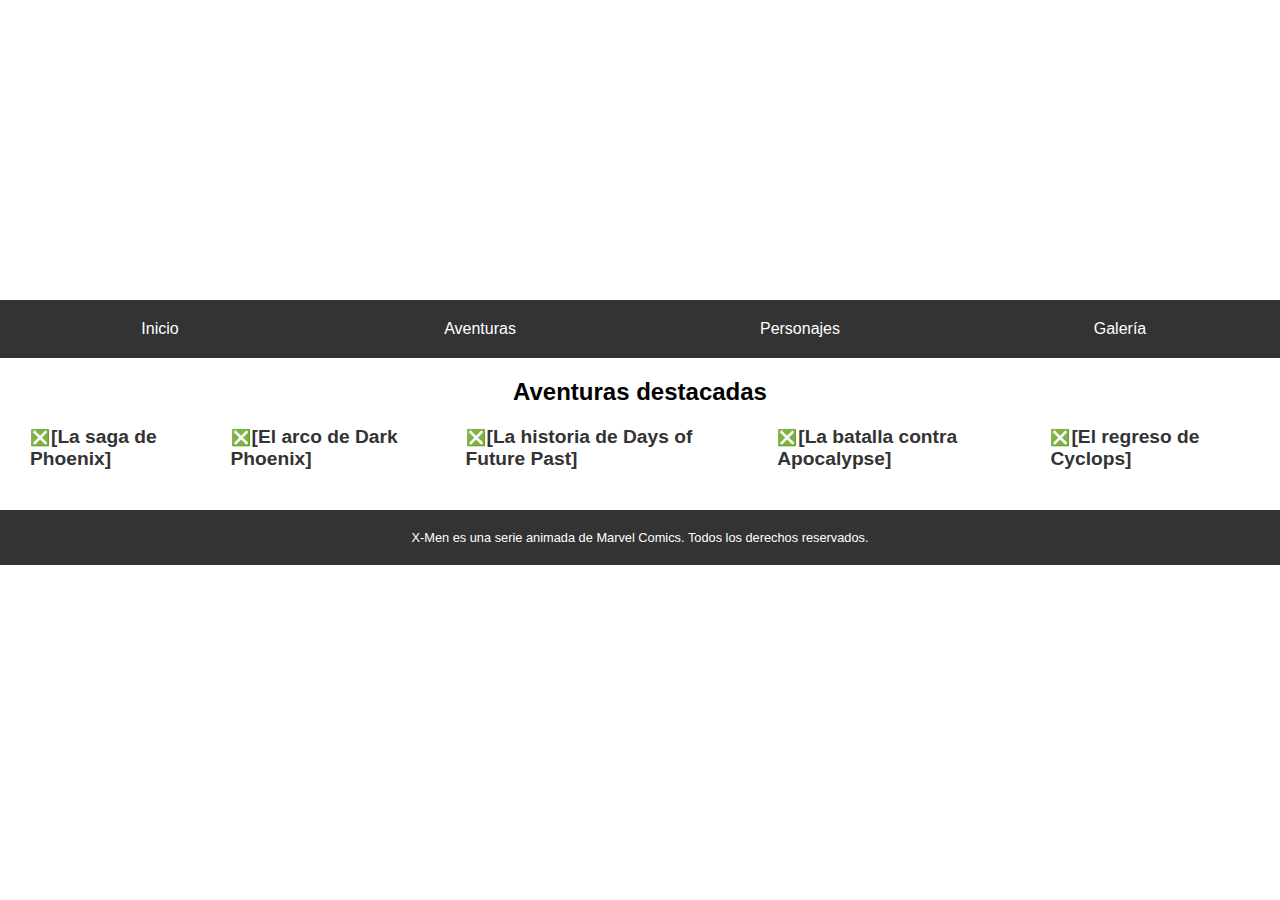
<file: index.html>
<!DOCTYPE html>
<html>
  <head>
    <title>Aventuras de los X-Men</title>
    <link rel="stylesheet" href="style.css" />
  </head>
  <body>
    <header>
      <h1>Aventuras de los X-Men</h1>
    </header>
    <nav>
      <ul>
        <li><a href="#">Inicio</a></li>
        <li><a href="#">Aventuras</a></li>
        <li><a href="#">Personajes</a></li>
        <li><a href="#">Galería</a></li>
      </ul>
    </nav>
    <main>
      <section>
        <h2>Aventuras destacadas</h2>
        <ul>
          <li><a href="#">La saga de Phoenix</a></li>
          <li><a href="#">El arco de Dark Phoenix</a></li>
          <li><a href="#">La historia de Days of Future Past</a></li>
          <li><a href="#">La batalla contra Apocalypse</a></li>
          <li><a href="#">El regreso de Cyclops</a></li>
        </ul>
      </section>
    </main>
    <footer>
      <p>
        X-Men es una serie animada de Marvel Comics. Todos los derechos
        reservados.
      </p>
    </footer>
  </body>
</html>
</file>
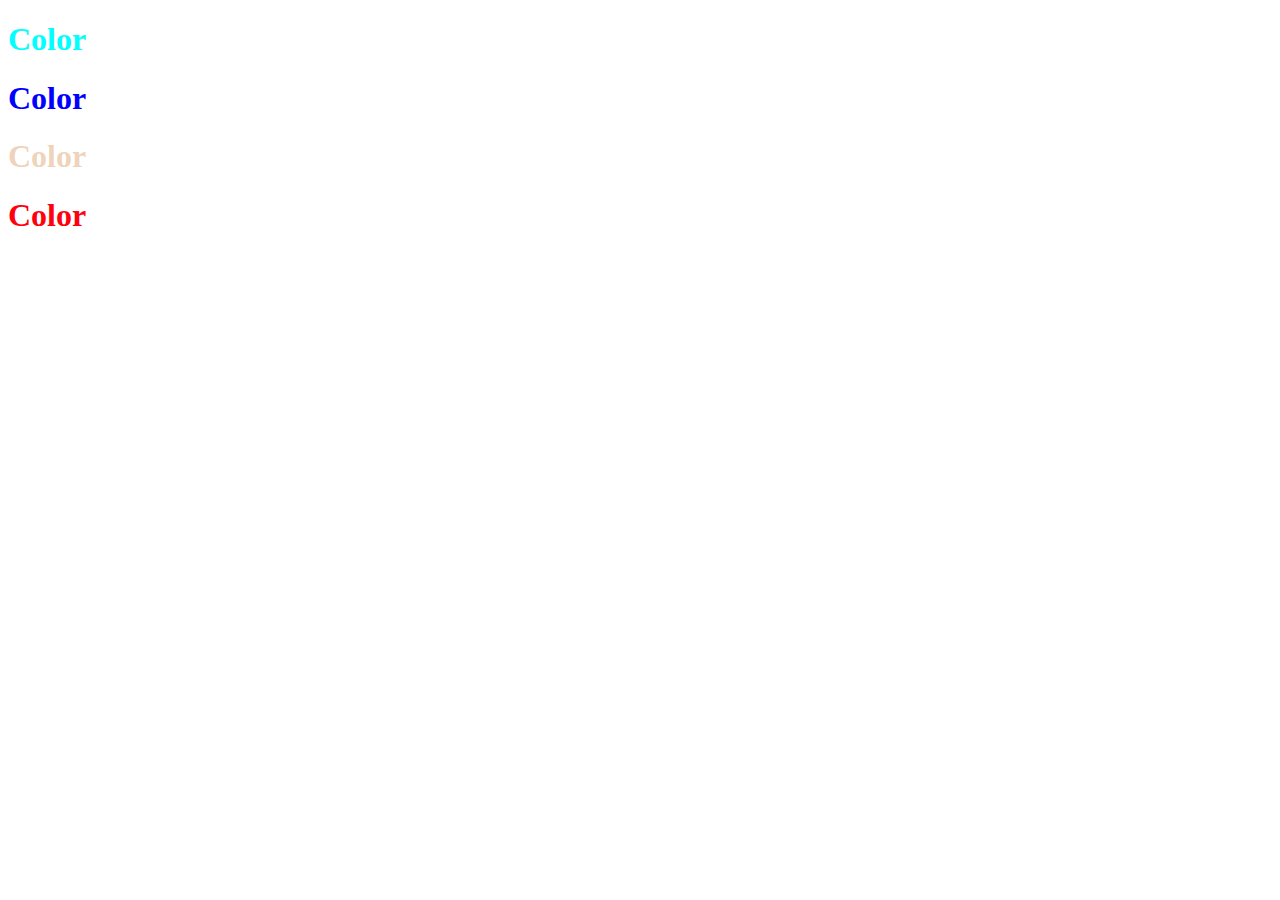
<file: 04-colores/index.html>
<!DOCTYPE html>
<html lang="en">
<head>
  <meta charset="UTF-8">
  <meta http-equiv="X-UA-Compatible " content="IE=edge">
  <meta name="viewport" content="width=device-width, initial-scale=1.0">
  <link rel="stylesheet" href="style.css">
  <title>Colores</title>
</head>
<body>
  <h1 class="name_color">Color</h1>
  <h1 class="name_rgb">Color</h1>
  <h1 class="name_rgba">Color</h1>
  <h1 class="name_hex">Color</h1>
</body>
</html>
</file>
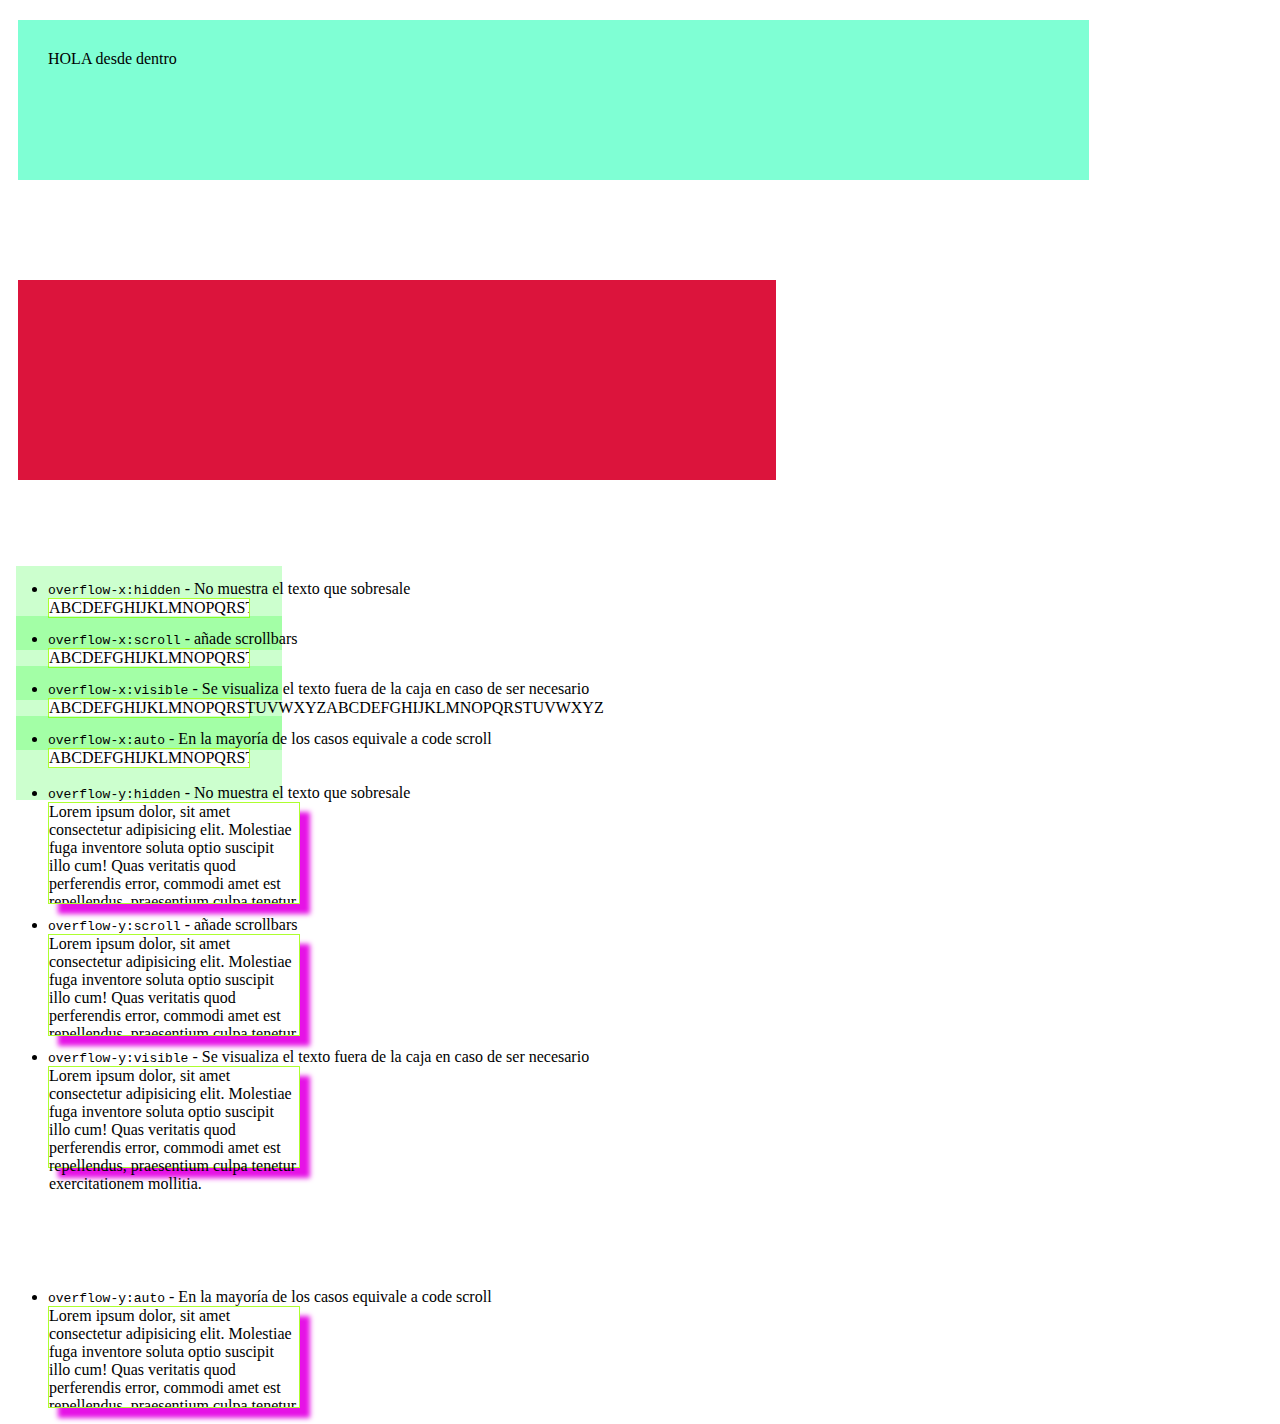
<file: 06-modelo-caja/index.html>
<!DOCTYPE html>
<html lang="en">
<head>
  <meta charset="UTF-8">
  <meta name="viewport" content="width=device-width, initial-scale=1.0">
  <meta http-equiv="X-UA-Compatible" content="IE=edge">
  <link rel="stylesheet" href="style.css">
  <title>Document</title>
</head>
<body>
  <div class="container_one">
    <div class="content">HOLA desde dentro</div>
  </div>
  <div class="container_two"></div>
  <ul>
    <li><code>overflow-x:hidden</code> - No muestra el texto que sobresale
      <div id="div1">
        ABCDEFGHIJKLMNOPQRSTUVWXYZABCDEFGHIJKLMNOPQRSTUVWXYZ
      </div>
    </li>
    <li><code>overflow-x:scroll</code> - añade scrollbars
      <div id="div2">
        ABCDEFGHIJKLMNOPQRSTUVWXYZABCDEFGHIJKLMNOPQRSTUVWXYZ
      </div>
    </li>
    <li><code>overflow-x:visible</code> - Se visualiza el texto fuera de la caja en caso de ser necesario
      <div id="div3">
        ABCDEFGHIJKLMNOPQRSTUVWXYZABCDEFGHIJKLMNOPQRSTUVWXYZ
      </div>
    </li>
    <li><code>overflow-x:auto</code> - En la mayoría de los casos equivale a code scroll
      <div id="div4">
        ABCDEFGHIJKLMNOPQRSTUVWXYZABCDEFGHIJKLMNOPQRSTUVWXYZ
      </div>
    </li>
  </ul>
  <ul>
    <li><code>overflow-y:hidden</code> - No muestra el texto que sobresale
      <div id="div1-y">
        Lorem ipsum dolor, sit amet consectetur adipisicing elit. Molestiae fuga inventore soluta optio suscipit illo cum! Quas veritatis quod perferendis error, commodi amet est repellendus, praesentium culpa tenetur exercitationem mollitia.
      </div>
    </li>
    <li><code>overflow-y:scroll</code> - añade scrollbars
      <div id="div2-y">
        Lorem ipsum dolor, sit amet consectetur adipisicing elit. Molestiae fuga inventore soluta optio suscipit illo cum! Quas veritatis quod perferendis error, commodi amet est repellendus, praesentium culpa tenetur exercitationem mollitia.
      </div>
    </li>
    <li><code>overflow-y:visible</code> - Se visualiza el texto fuera de la caja en caso de ser necesario
      <div id="div3-y">
        Lorem ipsum dolor, sit amet consectetur adipisicing elit. Molestiae fuga inventore soluta optio suscipit illo cum! Quas veritatis quod perferendis error, commodi amet est repellendus, praesentium culpa tenetur exercitationem mollitia.
      </div>
    </li>
    <li><code>overflow-y:auto</code> - En la mayoría de los casos equivale a code scroll
      <div id="div4-y">
        Lorem ipsum dolor, sit amet consectetur adipisicing elit. Molestiae fuga inventore soluta optio suscipit illo cum! Quas veritatis quod perferendis error, commodi amet est repellendus, praesentium culpa tenetur exercitationem mollitia.
      </div>
    </li>
  </ul>
</body>
</html>
</file>
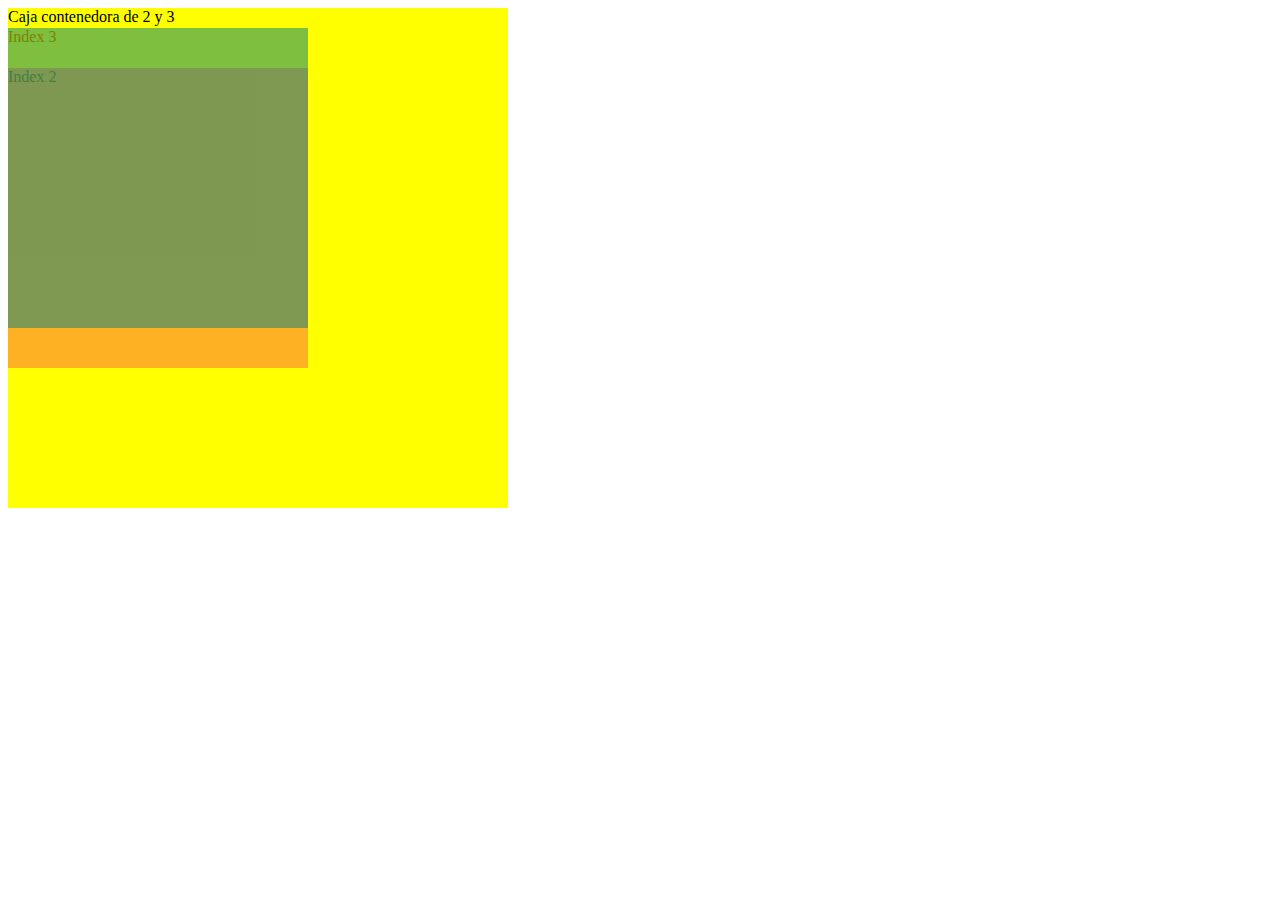
<file: 08-positions/index.html>
<!DOCTYPE html>
<html lang="en">
<head>
  <meta charset="UTF-8">
  <meta name="viewport" content="width=device-width, initial-scale=1.0">
  <link rel="stylesheet" href="style.css">
  <title>Positions</title>
</head>
<body>
  <!--<div class="relative">Position relative
    <div class="absolute">Position absolute</div>
  </div>
  <div class="container">
    <p>Hola estudiantes</p>
    <div class="box-one">FIXED</div>
    <p>Adiós estudiantes</p>
  </div>-->

  <!--<nav>
    <ul>
      <li>Home</li>
      <li>About</li>
      <li>Contact</li>
    </ul>
  </nav>
  <p>Lorem ipsum dolor sit, amet consectetur adipisicing elit. Quo, provident ea. Ex amet repellat perferendis accusamus corrupti fugit nemo ipsam provident eaque, esse nobis at vel quasi odit non rerum?</p>

  <p>Lorem ipsum dolor sit amet consectetur adipisicing elit. Officia minima fuga quasi veniam assumenda, quos nihil, consequuntur quis praesentium quibusdam non? Animi est ea minus sapiente amet reprehenderit similique? Corporis.</p>

  <p>Lorem ipsum dolor sit amet consectetur adipisicing elit. Eligendi vitae totam rem rerum, adipisci repellendus commodi, error neque iure inventore amet! Sapiente, alias accusamus? Aliquam sunt praesentium maxime cumque omnis?</p>

  <p>Lorem ipsum dolor, sit amet consectetur adipisicing elit. Consequatur, voluptatibus culpa provident distinctio voluptatum expedita a laudantium, possimus commodi unde dolore assumenda animi hic velit dignissimos voluptas nam ducimus. Aperiam.</p>
  <p>Lorem ipsum dolor, sit amet consectetur adipisicing elit. Consequatur, voluptatibus culpa provident distinctio voluptatum expedita a laudantium, possimus commodi unde dolore assumenda animi hic velit dignissimos voluptas nam ducimus. Aperiam.</p>
  <p>Lorem ipsum dolor, sit amet consectetur adipisicing elit. Consequatur, voluptatibus culpa provident distinctio voluptatum expedita a laudantium, possimus commodi unde dolore assumenda animi hic velit dignissimos voluptas nam ducimus. Aperiam.</p>
  <p>Lorem ipsum dolor, sit amet consectetur adipisicing elit. Consequatur, voluptatibus culpa provident distinctio voluptatum expedita a laudantium, possimus commodi unde dolore assumenda animi hic velit dignissimos voluptas nam ducimus. Aperiam.</p>
  <p>Lorem ipsum dolor, sit amet consectetur adipisicing elit. Consequatur, voluptatibus culpa provident distinctio voluptatum expedita a laudantium, possimus commodi unde dolore assumenda animi hic velit dignissimos voluptas nam ducimus. Aperiam.</p>
  <p>Lorem ipsum dolor, sit amet consectetur adipisicing elit. Consequatur, voluptatibus culpa provident distinctio voluptatum expedita a laudantium, possimus commodi unde dolore assumenda animi hic velit dignissimos voluptas nam ducimus. Aperiam.</p>
  <p>Lorem ipsum dolor, sit amet consectetur adipisicing elit. Consequatur, voluptatibus culpa provident distinctio voluptatum expedita a laudantium, possimus commodi unde dolore assumenda animi hic velit dignissimos voluptas nam ducimus. Aperiam.</p>
  <p>Lorem ipsum dolor, sit amet consectetur adipisicing elit. Consequatur, voluptatibus culpa provident distinctio voluptatum expedita a laudantium, possimus commodi unde dolore assumenda animi hic velit dignissimos voluptas nam ducimus. Aperiam.</p>
  <p>Lorem ipsum dolor, sit amet consectetur adipisicing elit. Consequatur, voluptatibus culpa provident distinctio voluptatum expedita a laudantium, possimus commodi unde dolore assumenda animi hic velit dignissimos voluptas nam ducimus. Aperiam.</p>
  <p>Lorem ipsum dolor, sit amet consectetur adipisicing elit. Consequatur, voluptatibus culpa provident distinctio voluptatum expedita a laudantium, possimus commodi unde dolore assumenda animi hic velit dignissimos voluptas nam ducimus. Aperiam.</p>
  <p>Lorem ipsum dolor, sit amet consectetur adipisicing elit. Consequatur, voluptatibus culpa provident distinctio voluptatum expedita a laudantium, possimus commodi unde dolore assumenda animi hic velit dignissimos voluptas nam ducimus. Aperiam.</p>-->
  <div class="index-zero">
    Caja contenedora de 2 y 3
    <div class="index-primary">Index 2</div>
    <div class="index-secondary"> Index 3</div>
  </div>

</body>
</html>
</file>
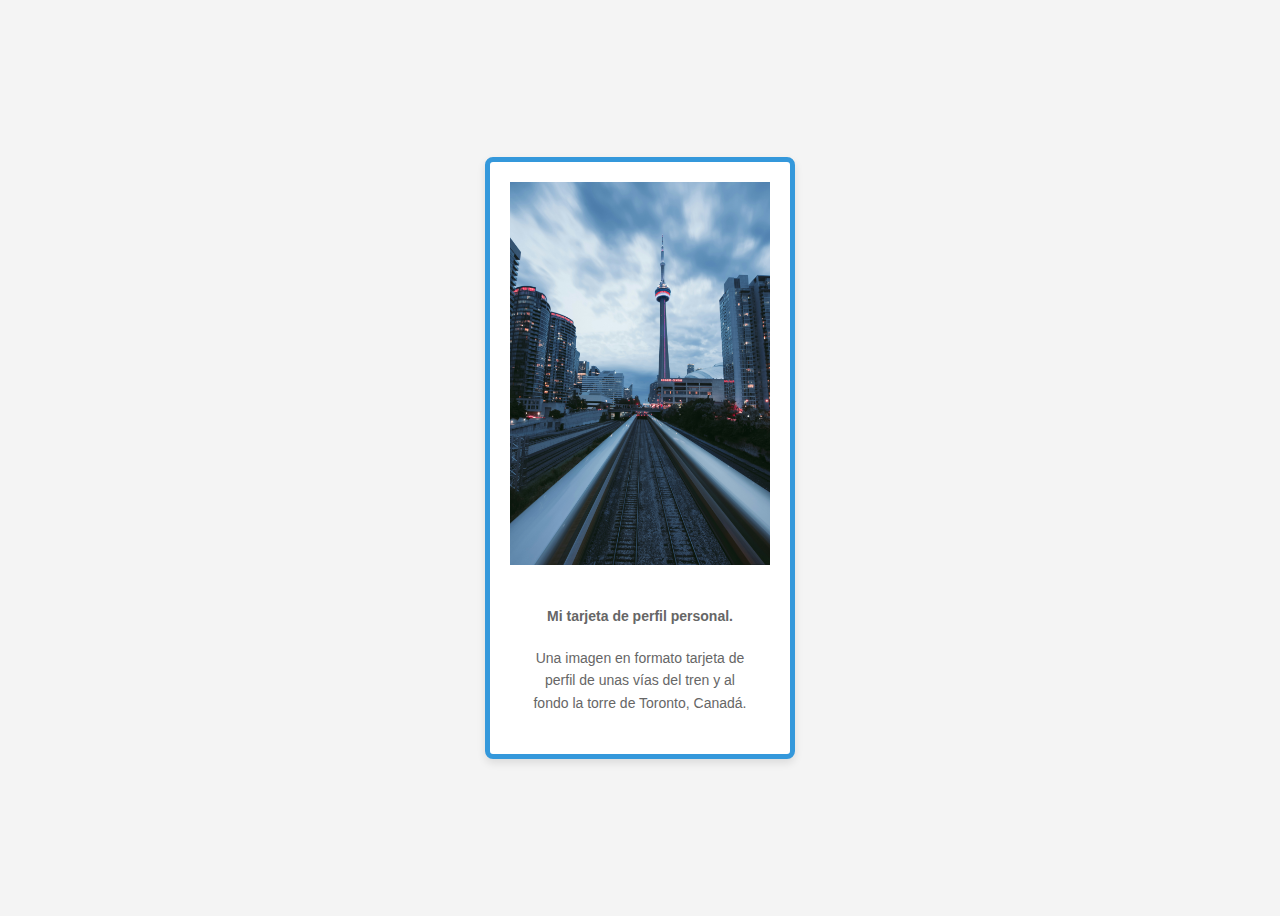
<file: 05-tamaño y contenido/reto/index.html>
<!DOCTYPE html>
<html lang="en">
<head>
  <meta charset="UTF-8">
  <meta name="viewport" content="width=device-width, initial-scale=1.0">
  <link rel="stylesheet" href="style.css">
  <title>Tarjeta de Perfil</title>
</head>
<body>
  <div class="profile_card">
    <img src="/touann-gatouillat-vergos-dSBJv66Yjlk-unsplash.jpg" alt="Imagen de una tarjeta de perfil">
    <div class="profile_info">
      <h2>Mi tarjeta de perfil personal.</h2>
      <p>Una imagen en formato tarjeta de perfil de unas vías del tren y al fondo la torre de Toronto, Canadá.</p>
    </div>
  </div>
</body>
</html>
</file>
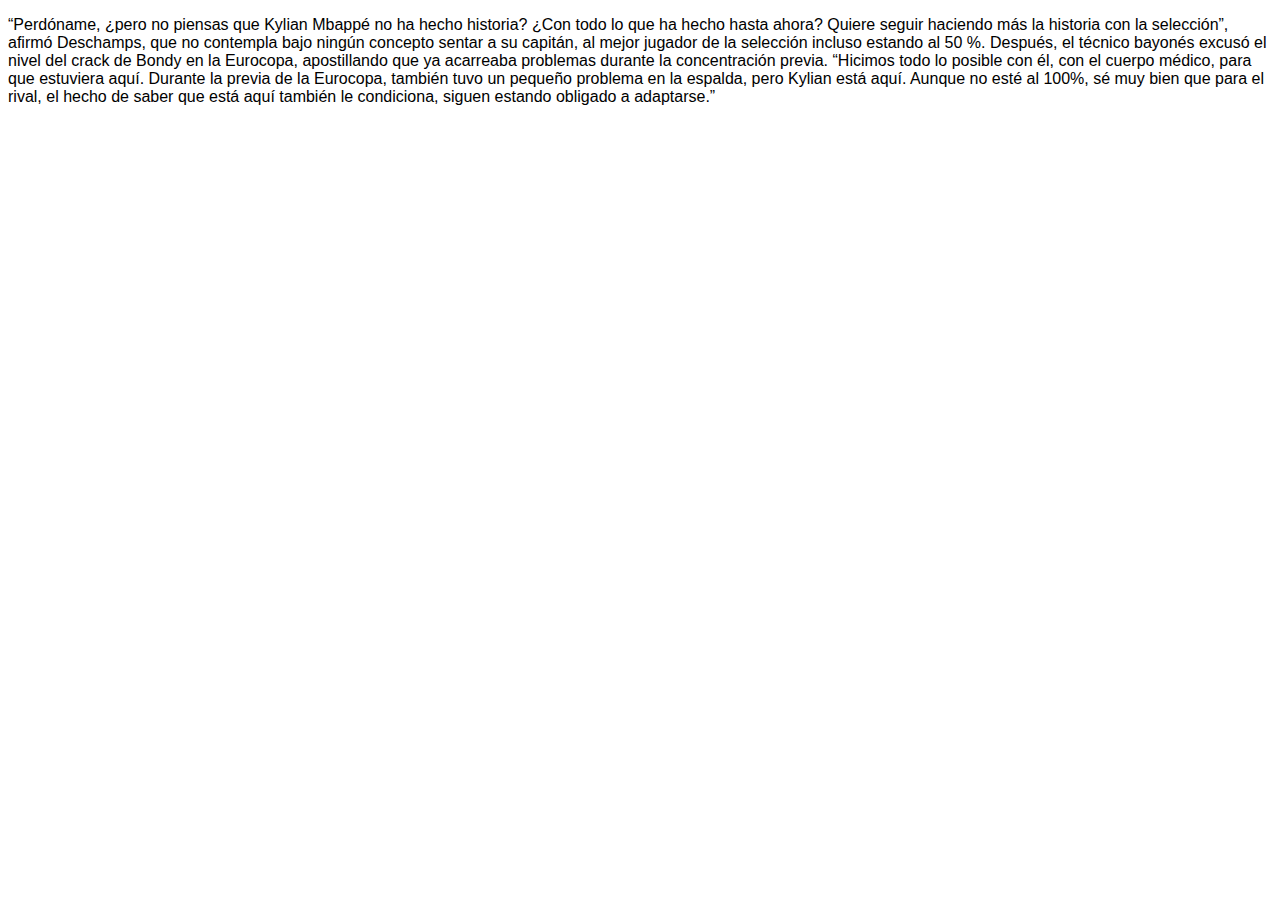
<file: 08-positions/reto/index.html>
<!--Crea un párrafo de texto y, cuando pases el cursor sobre una palabra específica, muestra un tooltip (pequeña caja de texto) con una definición o explicación adicional.

Requisitos:
- La palabra que activará el tooltip debe estar envuelta en un elemento, por ejemplo, un <span>.
- El tooltip debe tener position: absolute y estar oculto por defecto.
- Al pasar el cursor sobre la palabra, el tooltip debe aparecer justo encima de ella.
- El elemento contenedor del párrafo debe tener position: relative para que el tooltip se posicione en relación a él.-->

<!DOCTYPE html>
<html lang="en">
<head>
  <meta charset="UTF-8">
  <meta name="viewport" content="width=device-width, initial-scale=1.0">
  <link rel="stylesheet" href="style.css">
  <title>Tooltip</title>
</head>
<body>
  <div class="paragraph-container">
      <p>“Perdóname, ¿pero no piensas que Kylian Mbappé no ha hecho historia? ¿Con todo lo que ha hecho hasta ahora? Quiere seguir haciendo más la historia con la selección”, afirmó Deschamps, que no contempla bajo ningún concepto sentar a su capitán, al mejor jugador de la selección incluso estando al 50 %. Después, el técnico <span class="tooltip">bayonés<span class="tooltiptext">De Bayona, una ciudad del sueroeste de Francia.</span></span> excusó el nivel del crack de Bondy en la Eurocopa, apostillando que ya acarreaba problemas durante la concentración previa. “Hicimos todo lo posible con él, con el cuerpo médico, para que estuviera aquí. Durante la previa de la Eurocopa, también tuvo un pequeño problema en la espalda, pero Kylian está aquí. Aunque no esté al 100%, sé muy bien que para el rival, el hecho de saber que está aquí también le condiciona, siguen estando obligado a adaptarse.”</p>
  </div>
</body>
</html>
</file>
<file: style.css>
* {
  box-sizing: border-box;
  margin: 0;
  padding: 0;
}

body {
  font-family: Arial, sans-serif;
}

header {
  background-image: url(https://lumiere-a.akamaihd.net/v1/images/pp_xmen1992_herobanner_21369_2ead90c7.jpeg?region=0,0,2048,878);
  background-size: cover;
  height: 300px;
  display: flex;
  align-items: center;
  justify-content: center;
}

header h1 {
  color: white;
  text-align: center;
  font-size: 2em;
}

nav {
  background-color: #333;
}

nav ul {
  display: flex;
  list-style: none;
}

nav li {
  flex: 1;
  text-align: center;
}

nav a {
  display: block;
  padding: 20px 0;
  color: white;
  text-decoration: none;
}

/*HOVER Y FOCUS AL NAV */

nav :hover{
  background-color: crimson;
}

nav :focus{
  color: yellow;
  background-color: blueviolet;
}

main {
  padding: 20px;
}

section {
  margin-bottom: 20px;
}

section h2 {
  text-align: center;
  margin-bottom: 20px;
}

section ul {
  display: flex;
  justify-content: space-around;
}

section li {
  margin: 0 10px;
  list-style-type: none;
}

/* SUSITUIR EL PUNTO DE LA LISTA POR LA X */

section ul li::before {
  content: "❎";
  margin-right: 1px;
}

section a {
  color: #333;
  text-decoration: none;
  font-weight: bold;
  font-size: 1.2em;
}

/* AÑADIR CORCHETES A LOS ENLACES */

section ul li a::before {
  content: "[";
}

section ul li a::after {
  content: "]";
}

/* AÑADIR HOVER A LOS ENLACES */

section ul li a:hover {
  background-color: forestgreen;
}

/* AÑADIR FOCUS A LOS ENLACES */

a:focus {
  color: yellowgreen;
}

footer {
  background-color: #333;
  color: white;
  padding: 20px;
  text-align: center;
}

footer p {
  margin: 0;
  font-size: 0.8em;
}
</file>
<file: 04-colores/style.css>
.name_color {
  color: aqua;
}

.name_rgb {
  color: rgb(0, 0, 255);
}

.name_rgba {
  color: rgba(200, 100, 10, 0.3);
}

.name_hex {
  color: #ff000f;
}
</file>
<file: 06-modelo-caja/style.css>
.container_one {
  width: 80%;
  height: 100px;
  background-color: aquamarine;
  margin: 20px 100px 20px 10px;
  padding: 30px;
  overflow: visible;
}

.content {
  height: 50px;
}

.container_two {
  width: 60%;
  height: 200px;
  background-color: crimson;
  margin: 100px 100px 100px 10px;
}

#div1,
#div2,
#div3,
#div4 {
  border: 1px solid greenyellow;
  width: 200px;
  margin-bottom: 12px;
  box-shadow: 0 0 0 2em rgba(0, 255, 10, 0.2);
}

#div1 {
  overflow-x: hidden;
}

#div2 {
  overflow-x: scroll;
}

#div3 {
  overflow-x: visible;
}

#div4 {
  overflow-y: auto;
}

#div1-y,
#div2-y,
#div3-y,
#div4-y {
  border: 1px solid greenyellow;
  width: 250px;
  height: 100px;
  box-shadow: 10px 10px 5px 0px rgba(230,18,230,1);
}

#div1-y {
  overflow-y: hidden;
  margin-bottom: 12px;
}

#div2-y {
  overflow-y: scroll;
  margin-bottom: 12px;
}

#div3-y {
  overflow-y: visible;
  margin-bottom: 120px;
}

#div4-y {
  overflow-y: auto;
  margin-bottom: 12px;
}
</file>
<file: 08-positions/style.css>
/*div {
  height: 100px;
  width: 100px;
}

.relative {
  position: relative;
  left: 100px;
  background-color: coral;
}

.absolute {
  position: absolute;
  left: 50px;
  background-color: yellowgreen;
}

.container {
  height: 1000px;
  width: 100%;
  background-color: chocolate;
}

.box-one {
  height: 150px;
  width: 150px;
  background-color: skyblue;
  position: fixed;
  margin: 0 auto;
  top: 100px;
  left: 200px;
}

nav {
  height: 150px;
  width: 100%;
  background-color: skyblue;
  position: fixed;
  margin: 0 auto;
  top: 0;
}*/

.index-zero {
  position: relative;
  z-index: 1;
  width: 500px;
  height: 500px;
  background-color: yellow;
}

.index-zero > .index-primary {
  position: absolute;
  top: 60px;
  z-index: 2;
  width: 300px;
  height: 300px;
  background-color: tomato;
  opacity: 0.5;
}

.index-zero .index-secondary {
  width: 300px;
  height: 300px;
  position: absolute;
  z-index: 3;
  top: 20px;
  background-color: teal;
  opacity: 0.5;
}
</file>
<file: 05-tamaño y contenido/reto/style.css>
body {
  display: flex;
  justify-content: center;
  align-items: center;
  height: 100vh;
  margin: 10;
  background-color: #f4f4f4;
  font-family: Arial, Helvetica, sans-serif;
}

.profile_card {
  width: 300px;
  margin: 50px;
  border: 5px solid #3498db;
  border-radius: 8px;
  padding: 0px;
  background-color: #fff;
  box-shadow: 0 4px 8px rgba(0, 0, 0, 0.1);
  text-align: center;
}

.profile_card img{
  width: calc(100% - 40px);
  height: auto;
  padding: 20px;
  display: block;
  margin: 0 auto;
}

.profile_info {
  padding: 20px;
}

.profile_info h2{
  margin: 0;
  color: #666;
  font-size: 14px;
  line-height: 1.6;
}

.profile_info p{
  margin: 0;
  color: #666;
  font-size: 14px;
  line-height: 1.6;
}

p {
  padding: 20px;
}
</file>
<file: 08-positions/reto/style.css>
body {
  font-family: Arial, Helvetica, sans-serif;
}

.paragraph-container {
  position: relative;
}

.tooltip {
  position: relative;
  display: inline-block;
  cursor: pointer;
}

.tooltip .tooltiptext {
  visibility: hidden;
  position: absolute;
  width: 200px;
  background-color: rgb(11, 78, 40);
  color: #fff;
  text-align: center;
  border-radius: 6px;
  padding: 5px;
  z-index: 1;
  bottom: 50%;
  left: 50%;
  margin-left: -100%;
  opacity: 0;
  transition: opacity 0.3s;
}

.tooltip .tooltiptext::after {
  content: "";
  position: absolute;
  top: 100%;
  left: 50%;
  margin-left: -5px;
  border: 5px solid black transparent transparent transparent;
}

.tooltip:hover .tooltiptext {
  visibility: visible;
  opacity: 1;
}
</file>
